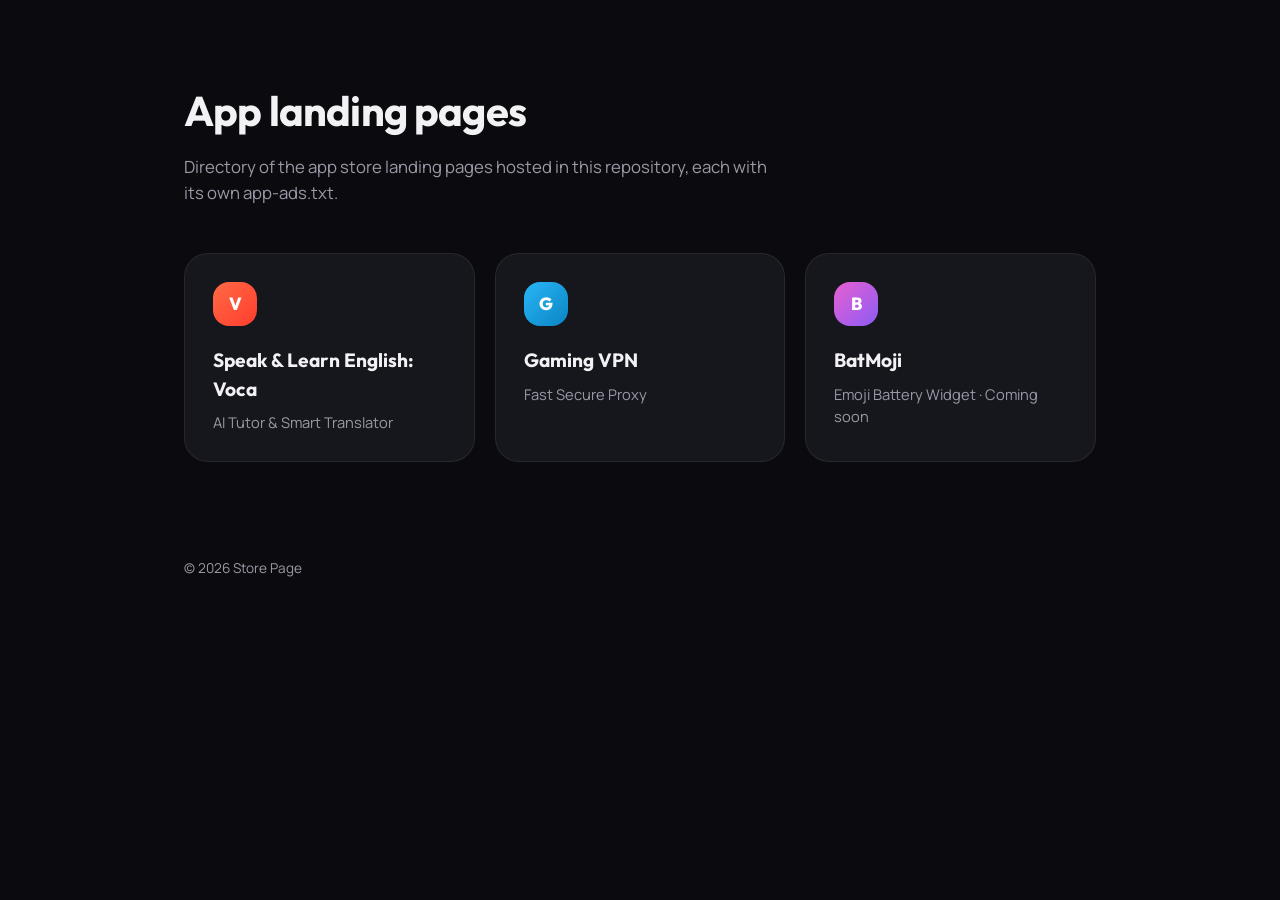
<file: index.html>
<!doctype html>
<html lang="en">
<head>
  <meta charset="utf-8" />
  <meta name="viewport" content="width=device-width, initial-scale=1" />
  <title>Store Page — App Directory</title>
  <meta name="description" content="Directory of app landing pages hosted in this repository." />
  <meta name="theme-color" content="#0B0B0F" />

  <link rel="preconnect" href="https://fonts.googleapis.com" />
  <link rel="preconnect" href="https://fonts.gstatic.com" crossorigin />
  <link href="https://fonts.googleapis.com/css2?family=Outfit:wght@600;700;800&family=Manrope:wght@400;500;600&display=swap" rel="stylesheet" />

  <style>
    :root {
      --bg: #0B0B0F;
      --bg-elevated: #16161D;
      --text: #F2F2F5;
      --text-muted: #9A9AA7;
      --border: rgba(242, 242, 245, 0.08);
      --radius-lg: 24px;
      --radius-md: 16px;
      --font-display: "Outfit", "Segoe UI", sans-serif;
      --font-body: "Manrope", "Segoe UI", sans-serif;
      color-scheme: dark;
    }

    * { box-sizing: border-box; }

    body {
      margin: 0;
      background: var(--bg);
      color: var(--text);
      font-family: var(--font-body);
      line-height: 1.5;
    }

    main {
      max-width: 960px;
      margin-inline: auto;
      padding: 80px 24px 96px;
    }

    h1 {
      font-family: var(--font-display);
      font-weight: 700;
      font-size: clamp(1.8rem, 3.4vw, 2.6rem);
      letter-spacing: -0.02em;
      margin: 0 0 12px;
    }

    .lede {
      color: var(--text-muted);
      font-size: 1.05rem;
      max-width: 60ch;
      margin: 0 0 48px;
    }

    .grid {
      display: grid;
      grid-template-columns: repeat(auto-fill, minmax(260px, 1fr));
      gap: 20px;
    }

    .card {
      display: block;
      padding: 28px;
      border-radius: var(--radius-lg);
      background: var(--bg-elevated);
      border: 1px solid var(--border);
      text-decoration: none;
      color: inherit;
      transition: transform 0.2s ease, border-color 0.2s ease;
    }

    .card:hover {
      transform: translateY(-2px);
      border-color: var(--accent, #6C6CF5);
    }

    .card__badge {
      display: inline-flex;
      align-items: center;
      justify-content: center;
      width: 44px;
      height: 44px;
      border-radius: var(--radius-md);
      font-family: var(--font-display);
      font-weight: 800;
      font-size: 1.1rem;
      color: #fff;
      margin-bottom: 20px;
    }

    .card h2 {
      font-family: var(--font-display);
      font-size: 1.2rem;
      font-weight: 700;
      margin: 0 0 8px;
    }

    .card p {
      margin: 0;
      color: var(--text-muted);
      font-size: 0.92rem;
    }

    .empty {
      color: var(--text-muted);
      font-size: 0.95rem;
    }

    footer {
      max-width: 960px;
      margin-inline: auto;
      padding: 0 24px 48px;
      color: var(--text-muted);
      font-size: 0.85rem;
    }
  </style>
</head>
<body>
  <main>
    <h1>App landing pages</h1>
    <p class="lede">Directory of the app store landing pages hosted in this repository, each with its own app-ads.txt.</p>

    <div class="grid" id="app-grid">
      <p class="empty">Loading apps…</p>
    </div>
  </main>

  <footer>
    &copy; <span id="year"></span> Store Page
  </footer>

  <script>
    document.getElementById("year").textContent = new Date().getFullYear();

    function escapeHtml(str) {
      const div = document.createElement("div");
      div.textContent = str ?? "";
      return div.innerHTML;
    }

    fetch("apps.json")
      .then((res) => res.json())
      .then((apps) => {
        const grid = document.getElementById("app-grid");
        if (!Array.isArray(apps) || apps.length === 0) {
          grid.innerHTML = '<p class="empty">No apps yet.</p>';
          return;
        }
        grid.innerHTML = apps
          .map((app) => {
            const badgeStyle = `background: linear-gradient(135deg, ${app.accent || "#6C6CF5"}, ${app.accent2 || app.accent || "#6C6CF5"});`;
            return `
              <a class="card" href="apps/${escapeHtml(app.slug)}/" style="--accent: ${escapeHtml(app.accent || "#6C6CF5")}">
                <span class="card__badge" style="${badgeStyle}">${escapeHtml(app.badge || (app.name || "?").charAt(0).toUpperCase())}</span>
                <h2>${escapeHtml(app.name)}</h2>
                <p>${escapeHtml(app.tagline)}</p>
              </a>
            `;
          })
          .join("");
      })
      .catch(() => {
        document.getElementById("app-grid").innerHTML = '<p class="empty">Could not load app list.</p>';
      });
  </script>
</body>
</html>
</file>
